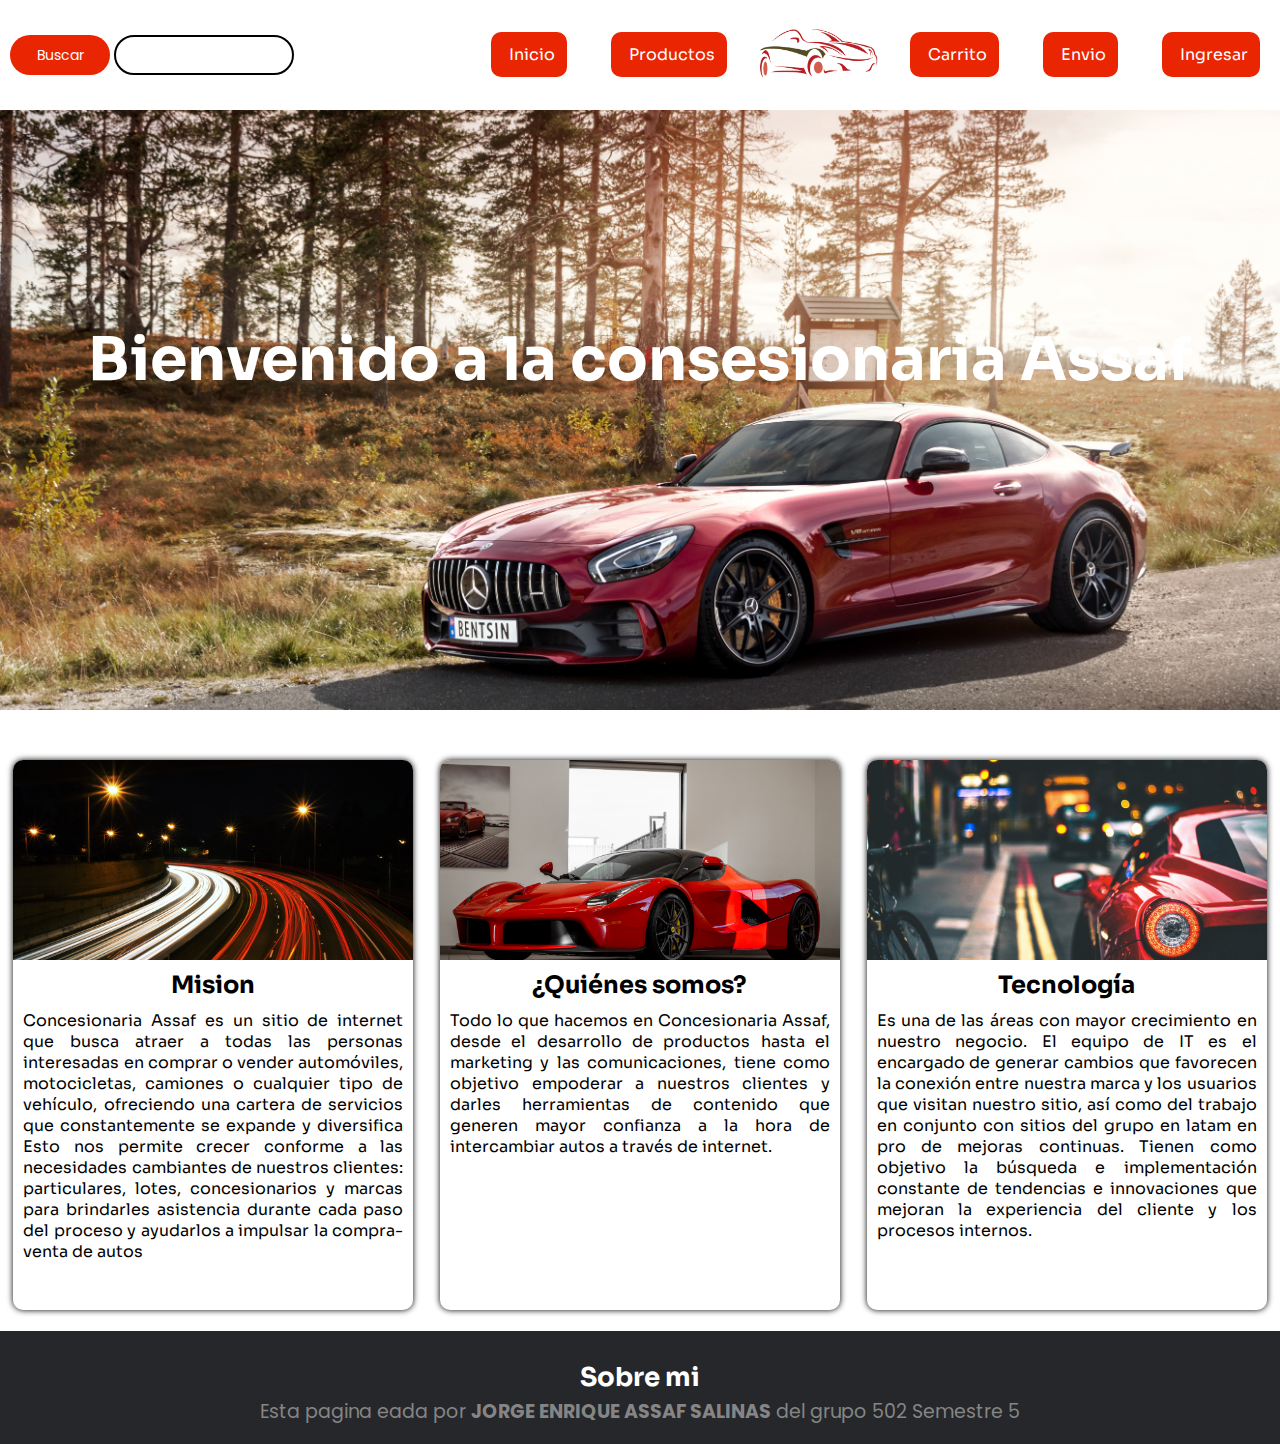
<file: index.html>
<!DOCTYPE html>
<html lang="es">

<head>
    <meta charset="UTF-8">
    <meta name="viewport" content="width=device-width, initial-scale=1.0">

    <!--=============== FAVICON ===============-->


    <!--=============== ICONS ===============-->
    <link rel="stylesheet" href="https://cdnjs.cloudflare.com/ajax/libs/font-awesome/6.0.0-beta2/css/all.min.css"
        integrity="sha512-YWzhKL2whUzgiheMoBFwW8CKV4qpHQAEuvilg9FAn5VJUDwKZZxkJNuGM4XkWuk94WCrrwslk8yWNGmY1EduTA=="
        crossorigin="anonymous" referrerpolicy="no-referrer" />


    <!--=============== CSS ===============-->
    <link rel="stylesheet" href="css/index.css">

    <title>Consesionaria Assaf</title>
</head>

<body>
    <!--========== HEADER ==========-->
    <header class="header">
        <!-- NAVBAR -->
        <nav class="navbar">
            <!--========== BUSCADOR ==========-->
            <div class="bucador">
                <form class='buscador' id="form1" name="form1" method="get" action="conexion_concensionaria.php">
                    <label for="barra"></label>
                    <input class="btn" type="submit" name="search" id="search" value="Buscar" />
                    <input class='search' type="text" name="txt" id="txt" />
                </form>
                <!--========== PAGES ==========-->
            </div>
            <a href="index.html" class="link" target="_blank"><span class='fas fa-home'></span>Inicio</a>
            <a href="/paginas/productos.html" class="link" target="_blank"><span class='fas fa-car'></span>Productos</a>
            <!--========== LOGO ==========-->
            <picture class="logo">
                <img class="logo" src="assets/logo2.png" alt="Logo">
            </picture>
            <a href="/paginas/carrito.html" class="link" target="_blank"><span
                    class='fas fa-shopping-cart'></span>Carrito</a>
            <a href="/paginas/envio.html" class="link" target="_blank"><span class='fas fa-phone'></span>Envio</a>
            <a href="/paginas/ingreso.html" class="link" target="_blank"><span class="fas fa-user "></span>Ingresar</a>
        </nav>
    </header>
    <main class="contenido">
        <!--========== HOME ==========-->
        <div class="contend-banner">
            <h1 class="contend-titulo">Bienvenido a la consesionaria Assaf</h1>

        </div>
        <section class="contend-sec">

            <div class="contend-card">
                <div class="contend-card-img">

                </div>
                <h2 class="contend-subtitulo">Mision</h2>
                <p class="contend-texto">
                    Concesionaria Assaf es un sitio de internet que busca atraer a todas las personas interesadas en
                    comprar
                    o vender automóviles, motocicletas, camiones o cualquier tipo de vehículo, ofreciendo una cartera de
                    servicios que constantemente se expande y diversifica

                    Esto nos permite crecer conforme a las necesidades cambiantes de nuestros clientes: particulares,
                    lotes,
                    concesionarios y marcas para brindarles asistencia durante cada paso del proceso y ayudarlos a
                    impulsar
                    la compra-venta de autos
                </p>

            </div>
            <div class="contend-card">
                <div class="contend-card-img2"></div>
                <h2 class="contend-subtitulo">¿Quiénes somos?</h2>
                <p class="contend-texto">
                    Todo lo que hacemos en Concesionaria Assaf, desde el desarrollo de productos hasta el marketing y
                    las
                    comunicaciones, tiene como objetivo empoderar a nuestros clientes y darles herramientas de contenido
                    que
                    generen mayor confianza a la hora de intercambiar autos a través de internet.

                </p>
            </div>
            <div class="contend-card">
                <div class="contend-card-img3"></div>
                <h2 class="contend-subtitulo">Tecnología</h2>
                <p class="contend-texto">
                    Es una de las áreas con mayor crecimiento en nuestro negocio.

                    El equipo de IT es el encargado de generar cambios que favorecen la conexión entre nuestra marca y
                    los usuarios que visitan nuestro sitio, así como del trabajo en conjunto con sitios del grupo en
                    latam en pro de mejoras continuas.

                    Tienen como objetivo la búsqueda e implementación constante de tendencias e innovaciones que mejoran
                    la experiencia del cliente y los procesos internos.

                </p>
            </div>

            <br>
        </section>


    </main>
    
    <!-- Site footer -->
    <footer class="site-footer">
        <div class="container">
            <div class="row">

                <h2 class="fotter-title">Sobre mi</h2>
                <p class="text-justify">Esta pagina eada por <strong>JORGE ENRIQUE ASSAF SALINAS</strong>
                    del grupo 502 Semestre 5 </p>
            </div>
        </div>
</body>

</html>
</file>
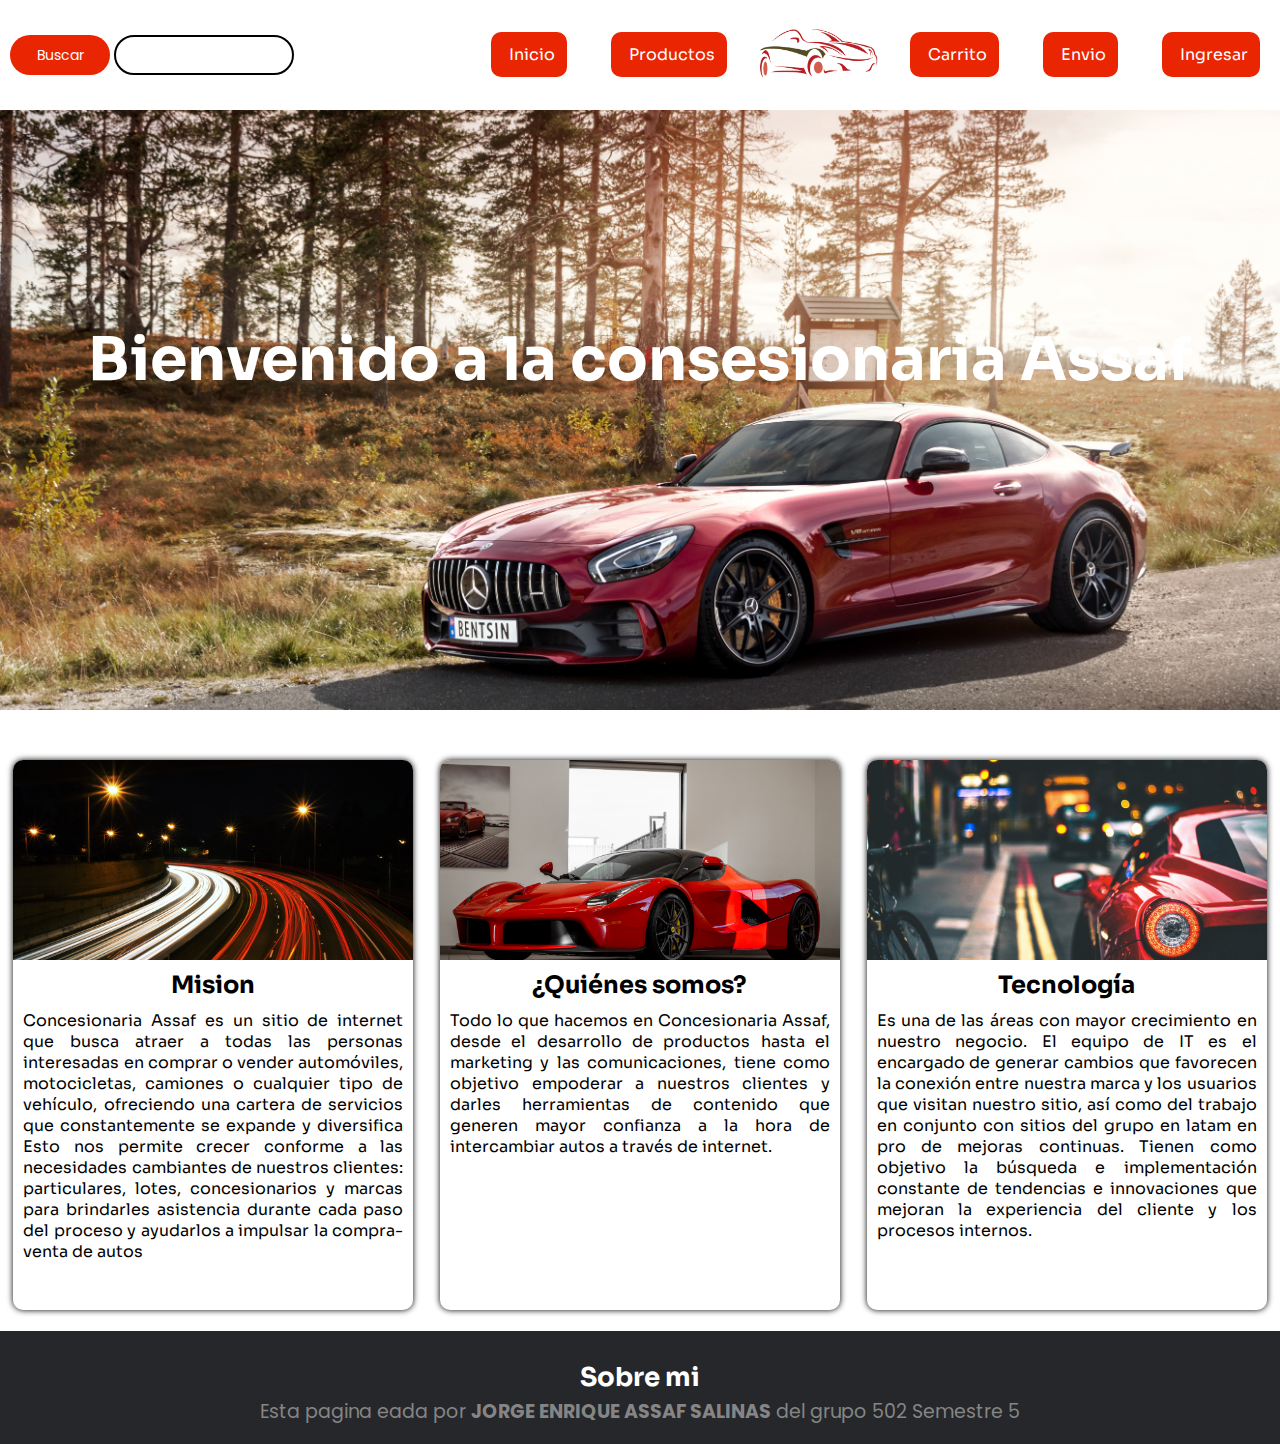
<file: paginas/index.html>
<!DOCTYPE html>
<html lang="es">

<head>
    <meta charset="UTF-8">
    <meta name="viewport" content="width=device-width, initial-scale=1.0">

    <!--=============== FAVICON ===============-->


    <!--=============== ICONS ===============-->
    <link rel="stylesheet" href="https://cdnjs.cloudflare.com/ajax/libs/font-awesome/6.0.0-beta2/css/all.min.css"
        integrity="sha512-YWzhKL2whUzgiheMoBFwW8CKV4qpHQAEuvilg9FAn5VJUDwKZZxkJNuGM4XkWuk94WCrrwslk8yWNGmY1EduTA=="
        crossorigin="anonymous" referrerpolicy="no-referrer" />


    <!--=============== CSS ===============-->
    <link rel="stylesheet" href="/css/index.css">

    <title>Consesionaria Assaf</title>
</head>

<body>
    <!--========== HEADER ==========-->
    <header class="header">
        <!-- NAVBAR -->
        <nav class="navbar">
            <!--========== BUSCADOR ==========-->
            <div class="bucador">
                <form class='buscador' id="form1" name="form1" method="get" action="conexion_concensionaria.php">
                    <label for="barra"></label>
                    <input class="btn" type="submit" name="search" id="search" value="Buscar" />
                    <input class='search' type="text" name="txt" id="txt" />
                </form>
                <!--========== PAGES ==========-->
            </div>
            <a href="index.html" class="link" target="_blank"><span class='fas fa-home'></span>Inicio</a>
            <a href="/paginas/productos.html" class="link" target="_blank"><span class='fas fa-car'></span>Productos</a>
            <!--========== LOGO ==========-->
            <picture class="logo">
                <img class="logo" src="/assets/logo2.png" alt="Logo">
            </picture>
            <a href="/paginas/carrito.html" class="link" target="_blank"><span
                    class='fas fa-shopping-cart'></span>Carrito</a>
            <a href="/paginas/envio.html" class="link" target="_blank"><span class='fas fa-phone'></span>Envio</a>
            <a href="/paginas/ingreso.html" class="link" target="_blank"><span class="fas fa-user "></span>Ingresar</a>
        </nav>
    </header>
    <main class="contenido">
        <!--========== HOME ==========-->
        <div class="contend-banner">
            <h1 class="contend-titulo">Bienvenido a la consesionaria Assaf</h1>

        </div>
        <section class="contend-sec">

            <div class="contend-card">
                <div class="contend-card-img">

                </div>
                <h2 class="contend-subtitulo">Mision</h2>
                <p class="contend-texto">
                    Concesionaria Assaf es un sitio de internet que busca atraer a todas las personas interesadas en
                    comprar
                    o vender automóviles, motocicletas, camiones o cualquier tipo de vehículo, ofreciendo una cartera de
                    servicios que constantemente se expande y diversifica

                    Esto nos permite crecer conforme a las necesidades cambiantes de nuestros clientes: particulares,
                    lotes,
                    concesionarios y marcas para brindarles asistencia durante cada paso del proceso y ayudarlos a
                    impulsar
                    la compra-venta de autos
                </p>

            </div>
            <div class="contend-card">
                <div class="contend-card-img2"></div>
                <h2 class="contend-subtitulo">¿Quiénes somos?</h2>
                <p class="contend-texto">
                    Todo lo que hacemos en Concesionaria Assaf, desde el desarrollo de productos hasta el marketing y
                    las
                    comunicaciones, tiene como objetivo empoderar a nuestros clientes y darles herramientas de contenido
                    que
                    generen mayor confianza a la hora de intercambiar autos a través de internet.

                </p>
            </div>
            <div class="contend-card">
                <div class="contend-card-img3"></div>
                <h2 class="contend-subtitulo">Tecnología</h2>
                <p class="contend-texto">
                    Es una de las áreas con mayor crecimiento en nuestro negocio.

                    El equipo de IT es el encargado de generar cambios que favorecen la conexión entre nuestra marca y
                    los usuarios que visitan nuestro sitio, así como del trabajo en conjunto con sitios del grupo en
                    latam en pro de mejoras continuas.

                    Tienen como objetivo la búsqueda e implementación constante de tendencias e innovaciones que mejoran
                    la experiencia del cliente y los procesos internos.

                </p>
            </div>

            <br>
        </section>


    </main>
    
    <!-- Site footer -->
    <footer class="site-footer">
        <div class="container">
            <div class="row">

                <h2 class="fotter-title">Sobre mi</h2>
                <p class="text-justify">Esta pagina eada por <strong>JORGE ENRIQUE ASSAF SALINAS</strong>
                    del grupo 502 Semestre 5 </p>
            </div>
        </div>
</body>

</html>
</file>
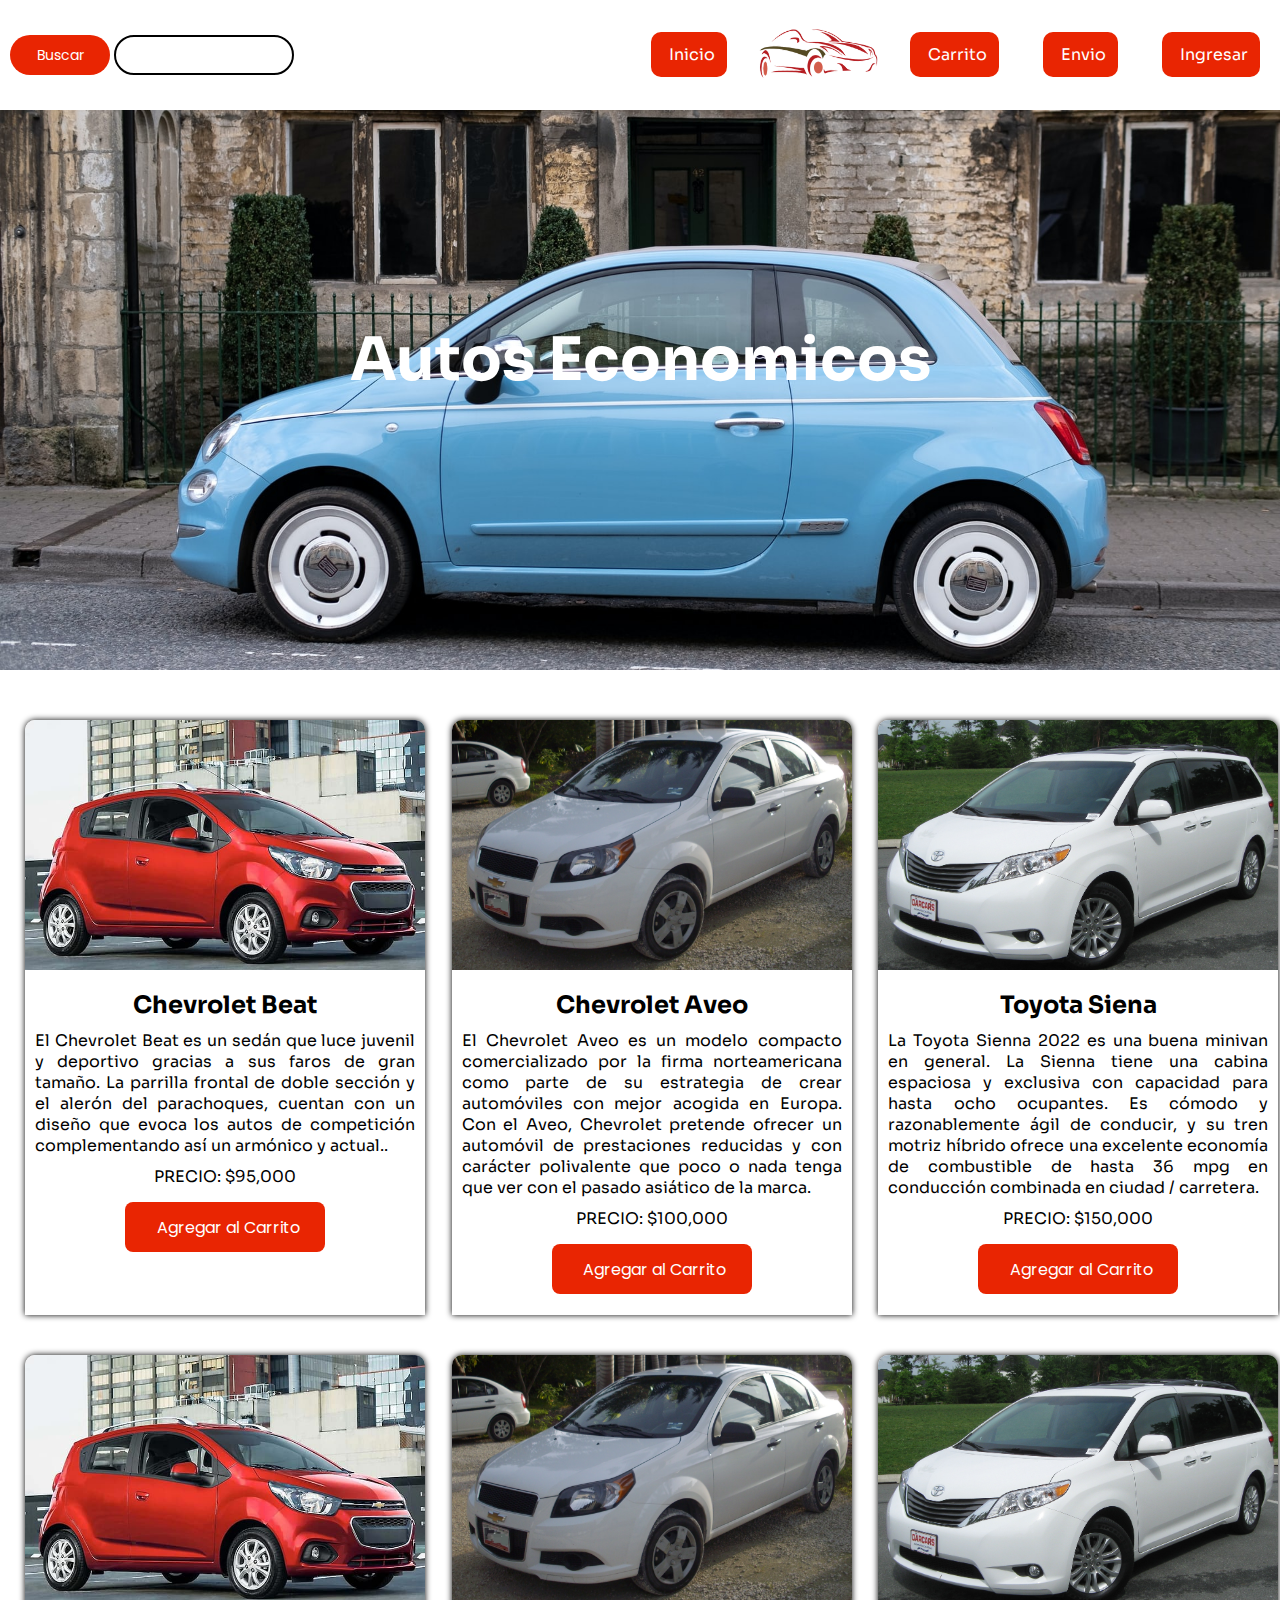
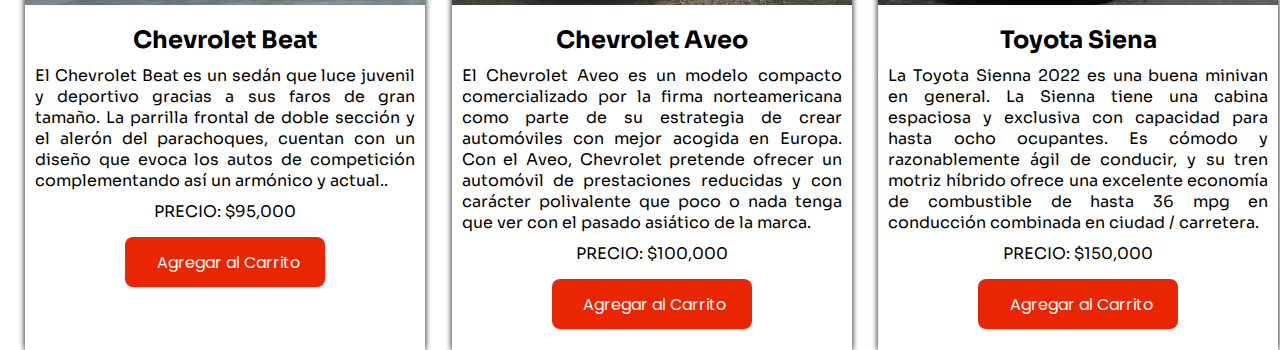
<file: paginas/productos.html>
<!DOCTYPE html>
<html lang="es">

<head>
    <meta charset="UTF-8">
    <meta name="viewport" content="width=device-width, initial-scale=1.0">

    <!--=============== FAVICON ===============-->


    <!--=============== ICONS ===============-->
    <link rel="stylesheet" href="https://cdnjs.cloudflare.com/ajax/libs/font-awesome/6.0.0-beta2/css/all.min.css"
        integrity="sha512-YWzhKL2whUzgiheMoBFwW8CKV4qpHQAEuvilg9FAn5VJUDwKZZxkJNuGM4XkWuk94WCrrwslk8yWNGmY1EduTA=="
        crossorigin="anonymous" referrerpolicy="no-referrer" />


    <!--=============== CSS ===============-->
    <link rel="stylesheet" href="/css/index.css">

    <title>Consesionaria Assaf</title>
</head>

<body>
    <!--========== HEADER ==========-->
    <header class="header">
        <!-- NAVBAR -->
        <nav class="navbar">
            <!--========== BUSCADOR ==========-->
            <div class="bucador">
                <form class='buscador' id="form1" name="form1" method="get" action="conexion_concensionaria.php">
                    <label for="barra"></label>
                    <input class="btn" type="submit" name="search" id="search" value="Buscar" />
                    <input class='search' type="text" name="txt" id="txt" />
                </form>
                <!--========== PAGES ==========-->
            </div>
            <a href="index.html" class="link" target="_blank"><span class='fas fa-home'></span>Inicio</a>
            <!-- <a href="/paginas/productos.html" class="link" target="_blank"><span class='fas fa-car'></span>Productos</a> -->
            <!--========== LOGO ==========-->
            <picture class="logo">
                <img class="logo" src="/assets/logo2.png" alt="Logo">
            </picture>
            <a href="/paginas/carrito.html" class="link" target="_blank"><span
                    class='fas fa-shopping-cart'></span>Carrito</a>
            <a href="/paginas/envio.html" class="link" target="_blank"><span class='fas fa-phone'></span>Envio</a>
            <a href="/paginas/ingreso.html" class="link" target="_blank"><span class="fas fa-user"></span>Ingresar</a>
        </nav>
    </header>
    <main class="contenido">
        <!--========== HOME ==========-->
        <div class="contend-banner-productos">
            <h1 class="contend-titulo">Autos Economicos</h1>

        </div>
        <section class="contend-sec">
            <section class="contend-sec">

                <div class="card-productos">
                    <div class="beat"></div>
                    <h2 class="card-subtitulo">Chevrolet Beat</h2>
                    <p class="card-text">El Chevrolet Beat es un sedán que luce juvenil y deportivo gracias a sus faros
                        de gran tamaño. La parrilla frontal de doble sección y el alerón del parachoques, cuentan con un
                        diseño que evoca los autos de competición complementando así un armónico y actual..</p>
                    <p class="card-precio"> PRECIO: $95,000</p>
                    <button class="btn-card"><i class="fas fa-shopping-basket"></i>Agregar al Carrito</button>
                    <br><br>
                </div>
            </section>

            <div class="card-productos">

                <div class="aveo"></div>
                <h2 class="card-subtitulo">Chevrolet Aveo</h2>
                <p class="card-text">El Chevrolet Aveo es un modelo compacto comercializado por la firma norteamericana
                    como parte de su estrategia de crear automóviles con mejor acogida en Europa. Con el Aveo, Chevrolet
                    pretende ofrecer un automóvil de prestaciones reducidas y con carácter polivalente que poco o nada
                    tenga que ver con el pasado asiático de la marca.</p>
                <p class="card-precio"> PRECIO: $100,000</p>
                <button class="btn-card"><i class="fas fa-shopping-basket"></i>Agregar al Carrito</button>
                <br><br>
            </div>
            <div class="card-productos">
                <div class="toyota"></div>
                <h2 class="card-subtitulo">Toyota Siena</h2>
                <p class="card-text">La Toyota Sienna 2022 es una buena minivan en general. La Sienna tiene una cabina
                    espaciosa y exclusiva con capacidad para hasta ocho ocupantes. Es cómodo y razonablemente ágil de
                    conducir, y su tren motriz híbrido ofrece una excelente economía de combustible de hasta 36 mpg en
                    conducción combinada en ciudad / carretera.</p>
                <p class="card-precio"> PRECIO: $150,000</p>
                <button class="btn-card"><i class="fas fa-shopping-basket"></i>Agregar al Carrito</button>
                <br><br>
            </div>
        </section>
        <div class="separador"></div>

        <section class="contend-sec">


            <section class="contend-sec">

                <div class="card-productos">
                    <div class="beat"></div>
                    <h2 class="card-subtitulo">Chevrolet Beat</h2>
                    <p class="card-text">El Chevrolet Beat es un sedán que luce juvenil y deportivo gracias a sus faros
                        de gran tamaño. La parrilla frontal de doble sección y el alerón del parachoques, cuentan con un
                        diseño que evoca los autos de competición complementando así un armónico y actual..</p>
                    <p class="card-precio"> PRECIO: $95,000</p>
                    <button class="btn-card"><i class="fas fa-shopping-basket"></i>Agregar al Carrito</button>
                    <br><br>
                </div>
            </section>

            <div class="card-productos">

                <div class="aveo"></div>

                <h2 class="card-subtitulo">Chevrolet Aveo</h2>
                <p class="card-text">El Chevrolet Aveo es un modelo compacto comercializado por la firma norteamericana
                    como parte de su estrategia de crear automóviles con mejor acogida en Europa. Con el Aveo, Chevrolet
                    pretende ofrecer un automóvil de prestaciones reducidas y con carácter polivalente que poco o nada
                    tenga que ver con el pasado asiático de la marca.</p>
                <p class="card-precio"> PRECIO: $100,000</p>
                <button class="btn-card"><i class="fas fa-shopping-basket"></i>Agregar al Carrito</button>
                <br><br>
            </div>
            <div class="card-productos">
                <div class="toyota"></div>
                <h2 class="card-subtitulo">Toyota Siena</h2>
                <p class="card-text">La Toyota Sienna 2022 es una buena minivan en general. La Sienna tiene una cabina
                    espaciosa y exclusiva con capacidad para hasta ocho ocupantes. Es cómodo y razonablemente ágil de
                    conducir, y su tren motriz híbrido ofrece una excelente economía de combustible de hasta 36 mpg en
                    conducción combinada en ciudad / carretera.</p>
                <p class="card-precio"> PRECIO: $150,000</p>
                <button class="btn-card"><i class="fas fa-shopping-basket"></i>Agregar al Carrito</button>
                <br><br>
            </div>
        </section>
    </main>

</body>

</html>
</file>
<file: css/index.css>
@import url("https://fonts.googleapis.com/css2?family=Poppins:wght@400;500;600&family=Sora:wght@400;500&display=swap");
* {
  -webkit-box-sizing: border-box;
  box-sizing: border-box;
  margin: 0;
  padding: 0;
}

html {
  scroll-behavior: smooth;
  font-family: 'Poppins', sans-serif;
  font-family: 'Sora', sans-serif;
}

.header {
  height: 110px;
  display: -webkit-box;
  display: -ms-flexbox;
  display: flex;
  -webkit-box-pack: center;
  -ms-flex-pack: center;
  justify-content: flex-end;
  background-color: #ffffff;
}

a {
  margin-left: 20px;
  margin-right: 20px;
  position: relative;
  bottom: 75px;
}

.logo {
  position: relative;
  bottom: 7px;
  width: 135px;
  height: 135px;
}

.fas {
  margin-right: 6px;
}

.buscador {
  position: absolute;
  left: 10px;
  top: 35px;
  bottom: 0;
}

.search {
  width: 180px;
  height: 40px;
  border-radius: 20px;
  border: 2px solid #000000;
  padding-left: 20px;
  padding-right: 20px;
  font-size: 14px;
  font-family: 'Poppins', sans-serif;
}

.link {
  padding: 12px;
  background-color: #e92502;
  font-size: 16px;
  font-family: 'Sora', sans-serif;
  color: white;
  border-radius: 10px;
  text-decoration: none;
}

.btn {
  width: 100px;
  height: 40px;
  border-radius: 20px;
  border: none;
  background-color: #e92502;
  color: #ffffff;
  font-size: 14px;
  font-family: 'Poppins', sans-serif;
  cursor: pointer;
}

.bx {
  padding-right: 5px;
}

.contend-banner {
  width: 100%;
  height: 600px;
  background: url(/assets/hakon-sataoen-qyfco1nfMtg-unsplash.jpg) no-repeat center center;
  background-size: cover;
  -o-object-fit: cover;
  object-fit: cover;
  margin-bottom: 50px;
}

.contend-titulo {
  color: #ffffff;
  font-size: 60px;
  line-height: 500px;
  display: -webkit-box;
  display: -ms-flexbox;
  display: flex;
  -webkit-box-pack: center;
  -ms-flex-pack: center;
  justify-content: center;
  text-align: center;
}

.contend-sec {
  display: -ms-grid;
  display: grid;
  -ms-grid-columns: (2fr)[3];
      grid-template-columns: repeat(3, 2fr);
}

.contend-card {
  text-align: center;
  margin: auto;
  width: 400px;
  height: 550px;
  background-color: #ffffff;
  border-radius: 10px;
  -webkit-box-shadow: 0px 0px 6px #000000;
  box-shadow: 0px 0px 6px #000000;
}

.contend-texto {
  padding: 10px;
  text-align: justify;
}

.contend-card-img {
  margin-bottom: 10px;
  width: 100%;
  height: 200px;
  border-radius: 10px 10px 0px 0px;
  background: url(/assets/jake-givens-iR8m2RRo-z4-unsplash.jpg) no-repeat center center;
  background-size: cover;
}

.contend-card-img2 {
  margin-bottom: 10px;
  width: 100%;
  height: 200px;
  border-radius: 10px 10px 0px 0px;
  background: url(/assets/joshua-koblin-eqW1MPinEV4-unsplash.jpg) no-repeat center center;
  background-size: cover;
}

.contend-card-img3 {
  margin-bottom: 10px;
  width: 100%;
  height: 200px;
  border-radius: 10px 10px 0px 0px;
  background: url(/assets/marc-kleen-h8UQV31X5AI-unsplash.jpg) no-repeat center center;
  background-size: cover;
}

.contend-banner-productos {
  width: 100%;
  height: 560px;
  background: url(/assets/oli-woodman-fwYZ3B_QQco-unsplash.jpg) no-repeat center center;
  background-size: cover;
  -o-object-fit: cover;
  object-fit: cover;
  margin-bottom: 50px;
}

.beat {
  border-radius: 10px 10px 0 0;
  width: 100%;
  height: 250px;
  background: url(/assets/beat.jpg) no-repeat;
  background-size: cover;
  margin-bottom: 20px;
}

.aveo {
  border-radius: 10px 10px 0 0;
  width: 100%;
  height: 250px;
  background: url(/assets/aveo.jpg) no-repeat;
  background-size: cover;
  margin-bottom: 20px;
}

.separador {
  padding: 20px;
}

.toyota {
  border-radius: 10px 10px 0 0;
  width: 100%;
  height: 250px;
  background: url(/assets/toyota.jpg) no-repeat;
  background-size: cover;
  margin-bottom: 20px;
}

.contend-productos {
  display: -ms-grid;
  display: grid;
  -ms-grid-columns: (3fr)[3];
      grid-template-columns: repeat(3, 3fr);
}

.card-productos {
  margin-left: 25px;
  text-align: center;
  width: 400px;
  height: auto;
  border-radius: 10px 10px 0 0;
  -webkit-box-shadow: 0px 0px 6px #000000;
  box-shadow: 0px 0px 6px #000000;
}

.card-text {
  padding: 10px;
  text-align: justify;
}

.card-precio {
  display: -webkit-box;
  display: -ms-flexbox;
  display: flex;
  -webkit-box-pack: center;
  -ms-flex-pack: center;
  justify-content: center;
}

.wrap {
  margin-left: 40px;
}

.btn-card {
  margin-top: 15px;
  width: 200px;
  height: 50px;
  border-radius: 8px;
  border: none;
  background-color: #e92502;
  color: #ffffff;
  font-size: 16px;
  font-family: 'Poppins', sans-serif;
  cursor: pointer;
}

.site-footer {
  background-color: #26272b;
  padding: 35px 0 20px;
  line-height: 24px;
  color: #858585;
}

.fotter-title {
  text-align: center;
  margin-bottom: 10px;
  color: #fff;
  font-size: 26px;
  font-family: 'Sora', sans-serif;
}

.text-justify {
  text-align: center;
  font-family: 'Poppins', sans-serif;
  font-size: 19px;
}
</file>
